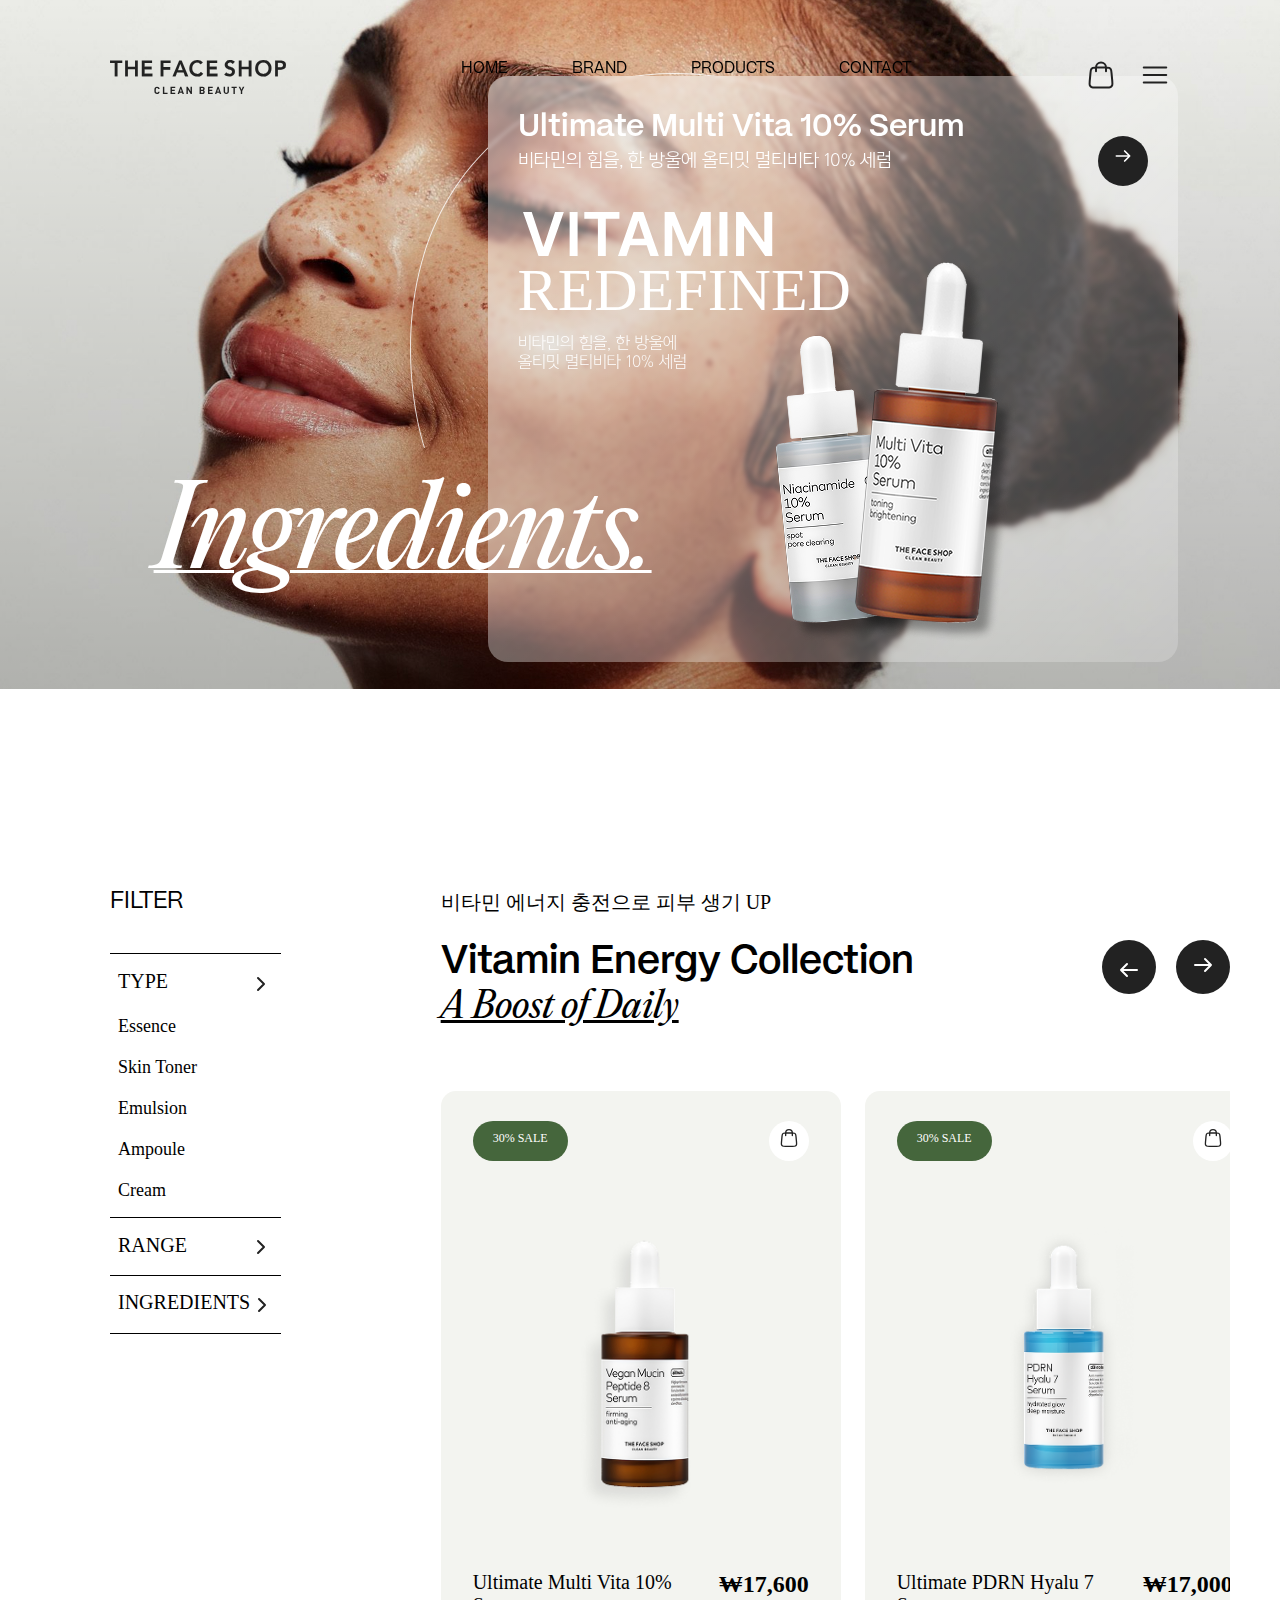
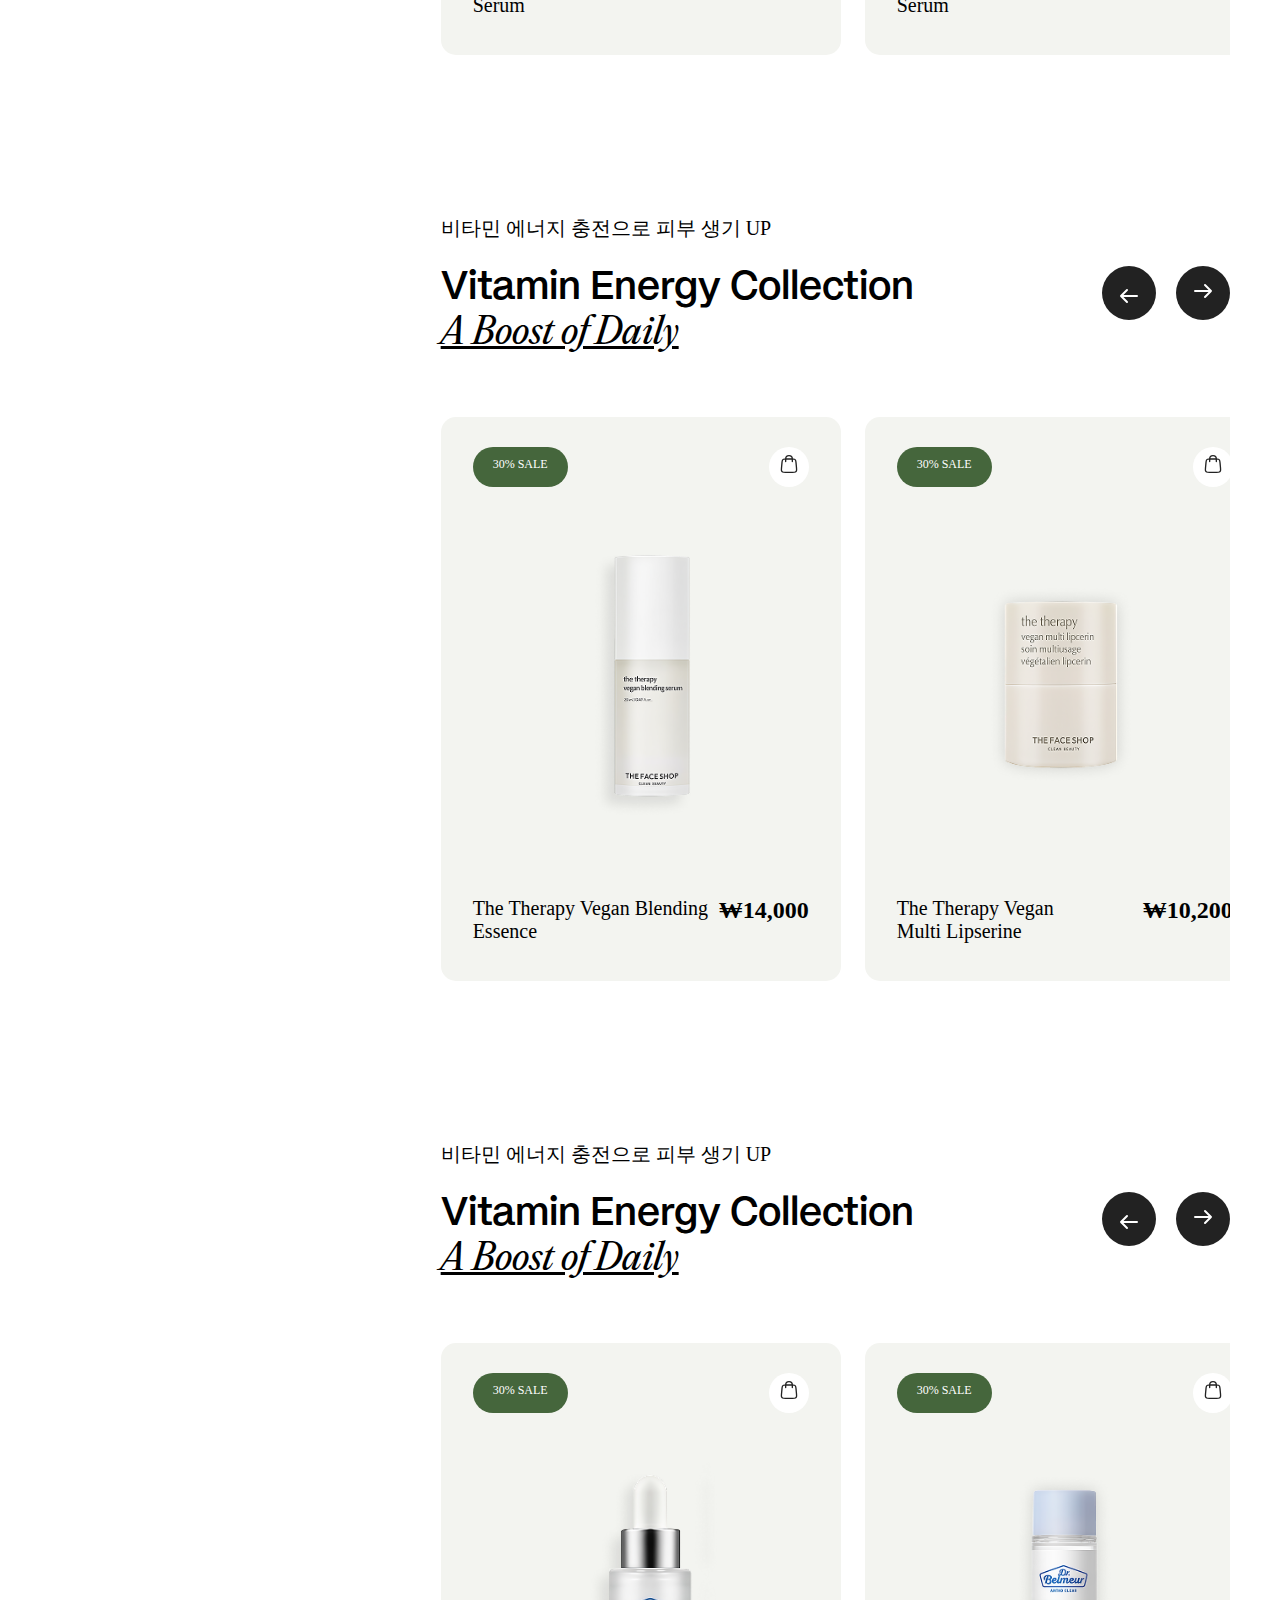
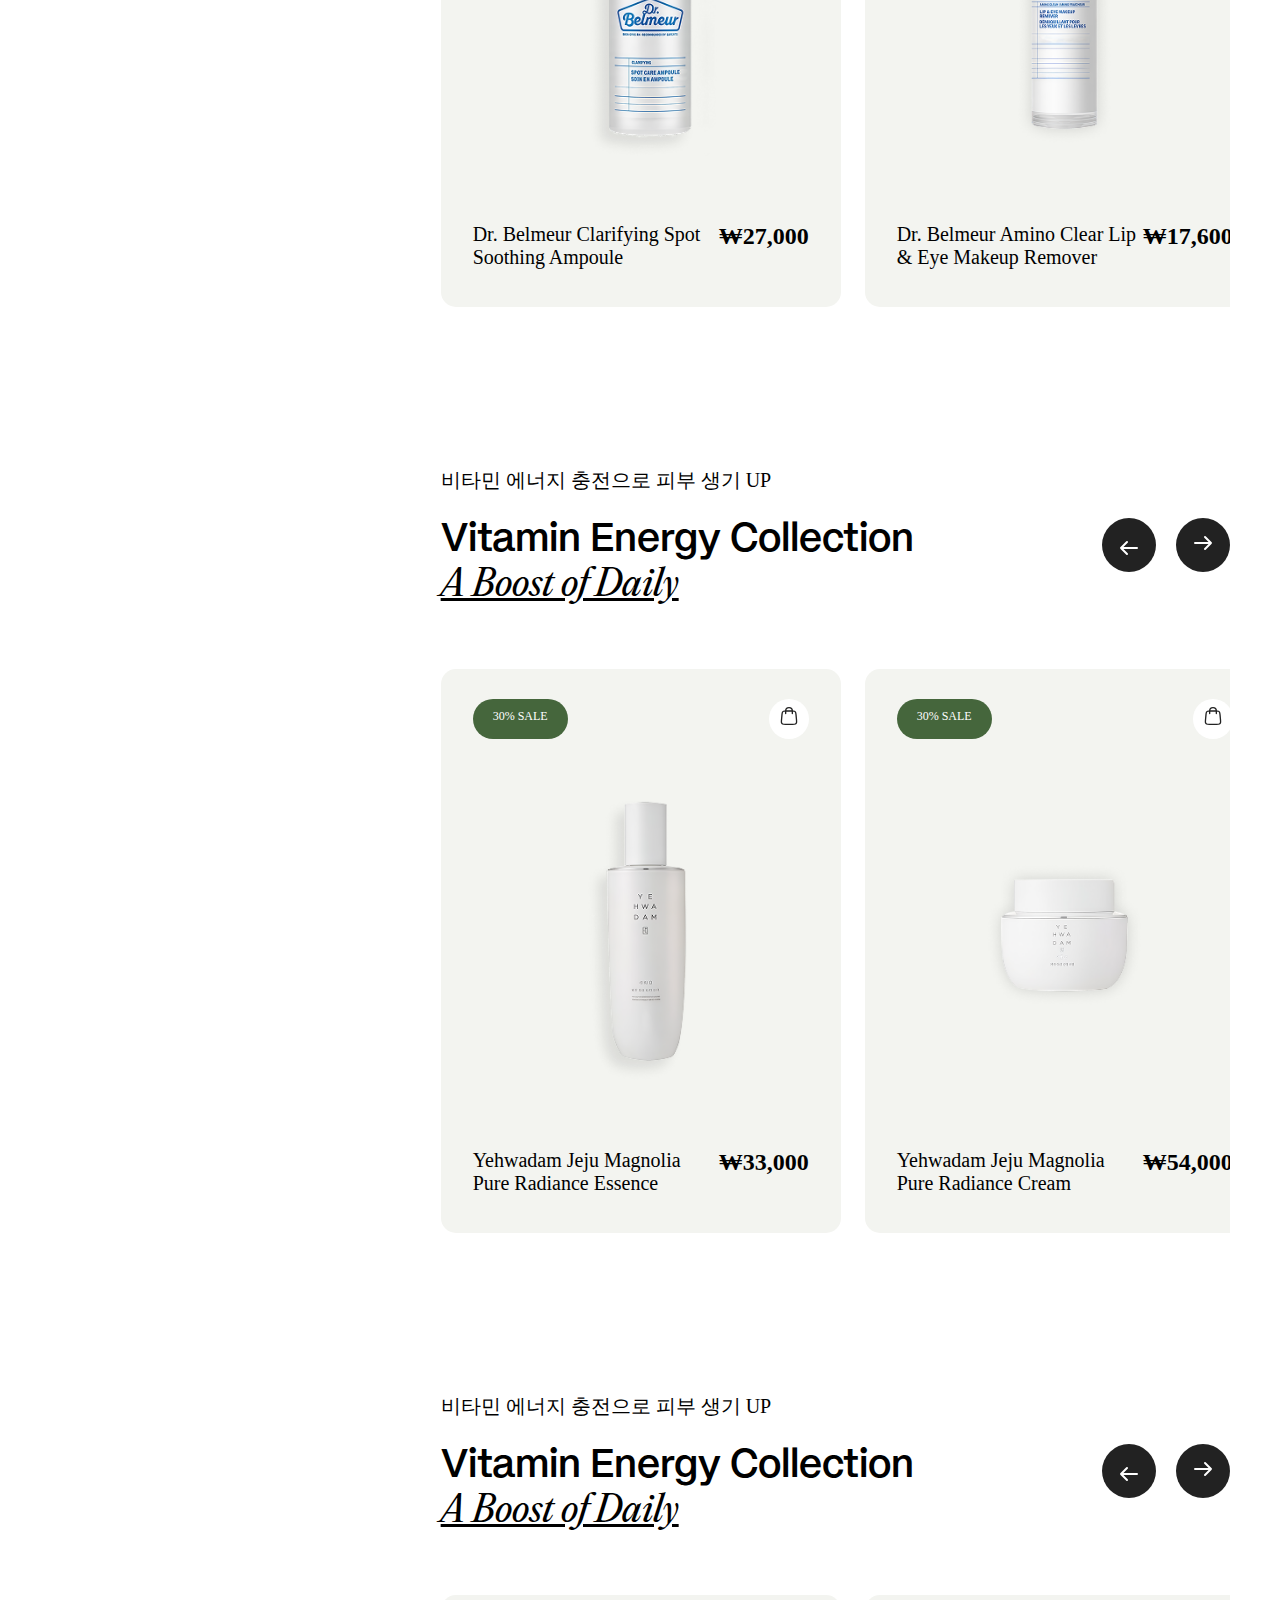
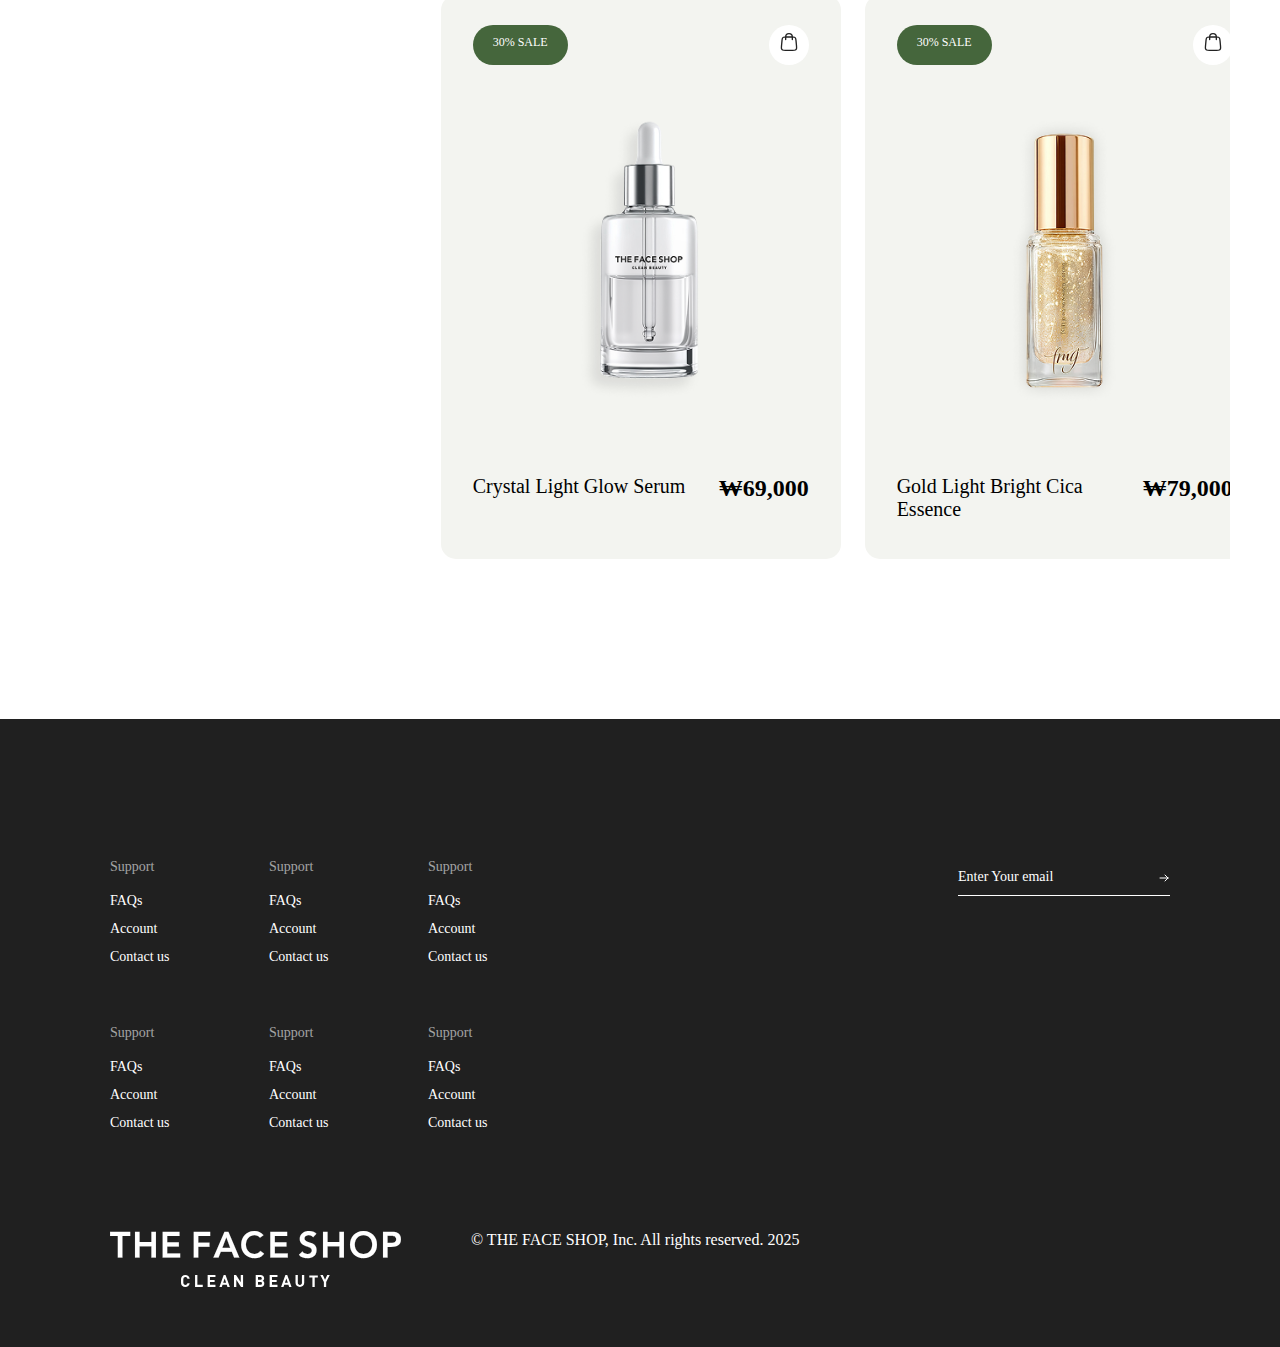
<file: sub_2.html>
<!DOCTYPE html>
<html lang="en">
<head>
    <meta charset="UTF-8">
    <meta name="viewport" content="width=device-width, initial-scale=1.0">
    <title>Document</title>
    <link rel="stylesheet" href="css/sub_2.css">
    <link rel="stylesheet" href="font/font.css">
    <script src="js/jquery-3.3.1.min.js"></script>
    <link rel="stylesheet" href="https://cdn.jsdelivr.net/npm/swiper@11/swiper-bundle.min.css" />
    
</head>
<body>
    <div class="wrap">
        <header>
            <a href="#" class="logo"><img src="img/logo.svg" alt=""></a>
            <ul class="nav en">
                <li><a href="#">HOME</a></li>
                <li><a href="#">BRAND</a></li>
                <li><a href="#">PRODUCTS</a></li>
                <li><a href="#">CONTACT</a></li>
            </ul>
            <ul class="menu-icon">
                <li><a href="#"><p class="img"><img src="img/shopping-bag-01.svg" alt=""></p></a></li>
                <li><a href="#"><p class="img"><img src="img/menu-01.svg" alt=""></p></a></li>
            </ul>
        </header>

        <section class="hero">
            <div class="inner">
        <div class="visual">
                <p class="visual-img"><img src="img/sub_img01.png" alt=""></p>
                <p class="en_s">Ingredients.</p>
                <p class="line-img"><img src="img/hero-line.svg" alt=""></p>
                <div class="card">
                    <div class="title">
                        <h3 class="name en">Ultimate Multi Vita 10% Serum <span class="txt">비타민의 힘을, 한 방울에 올티밋 멀티비타 10% 세럼</span></h3>
                        <a href="#" class="btn"><img src="img/arrow.svg" alt=""></a>
                    </div>
                    <div class="text-box">
                        <p class="text-img"><img src="img/hero-card.svg" alt=""></p>
                        <p class="text">redefined</p>
                    </div>
                    <p class="txt">비타민의 힘을, 한 방울에 <br>올티밋 멀티비타 10% 세럼</p>
                    <p class="img"><img src="img/hero-card-img.png" alt=""></p>
                </div>
            </div>
            </div>
        </section>
        
        <section class="itam">
            <div class="inner">
            <div class="filter">
                <div class="title">
                    <a href="#">
                    <p class="en">filter</p>
                    </a>
                </div>
                <div class="filter-group">
                    <div class="name-box">
                        <a href="#">
                            <p class="name">TYPE</p>
                            <p class="img"><img src="img/arrow_2.svg" alt=""></p>
                        </a>
                    </div>
                <ul class="list">
                    <li>
                        <a href="#">
                            <p class="txt">Essence</p>
                        </a>
                    </li>
                    <li>
                        <a href="#">
                            <p class="txt">Skin Toner</p>
                        </a>
                    </li>
                    <li>
                        <a href="#">
                            <p class="txt">Emulsion</p>
                        </a>
                    </li>
                    <li>
                        <a href="#">
                            <p class="txt">Ampoule</p>
                        </a>
                    </li>
                    <li>
                        <a href="#">
                            <p class="txt">Cream</p>
                        </a>
                    </li>
                </ul>
                </div>
                <ul class="Category">
                    <li>
                        <a href="#">
                            <p class="name">RANGE</p>
                            <p class="img"><img src="img/arrow_2.svg" alt=""></p>
                        </a>
                    </li>
                    <li>
                        <a href="#">
                            <p class="name">INGREDIENTS</p>
                            <p class="img"><img src="img/arrow_2.svg" alt=""></p>
                        </a>
                    </li>
                </ul>
            </div>
            <div class="products">
                <div class="product-list">
                    <div class="top-box">
                        <p class="text">비타민 에너지 충전으로 피부 생기 UP</p>
                        <div class="title-box">
                            <div class="left">
                                <p class="title en">Vitamin Energy Collection</p>
                                <p class="sub en_s">A Boost of Daily</p>
                            </div>
                            <div class="right">
                                <p class="img"><img src="img/arrow.svg" alt=""></p>
                                <p class="img"><img src="img/arrow.svg" alt=""></p>
                            </div>
                        </div>
                    </div>
                    <!-- swiper -->
                    <div class="swiper shop-swiper">
                        <div class="swiper-wrapper">
                            <!-- slide 1 -->
                            <div class="swiper-slide">
                                <a href="#">
                                    <div class="top">
                                        <p class="badge">30% SALE</p>
                                        <p class="icon">
                                            <img src="img/shopping-bag-01.svg" alt="">
                                        </p>
                                    </div>
                                    <p class="img"><img src="img/product_01.png" alt=""></p>
                                    <div class="bottom">
                                        <h4 class="name">Ultimate Multi Vita 10% Serum</h4>
                                        <p class="price">₩17,600</p>
                                    </div>
                                </a>
                            </div>

                            <!-- slide 2 -->
                            <div class="swiper-slide">
                                <a href="#">
                                    <div class="top">
                                        <p class="badge">30% SALE</p>
                                        <p class="icon">
                                            <img src="img/shopping-bag-01.svg" alt="">
                                        </p>
                                    </div>
                                    <p class="img"><img src="img/product_02.png" alt=""></p>
                                    <div class="bottom">
                                        <h4 class="name">Ultimate PDRN Hyalu 7 Serum</h4>
                                        <p class="price">₩17,000</p>
                                    </div>
                                </a>
                            </div>

                            <!-- slide 3 -->
                            <div class="swiper-slide">
                                <a href="#">
                                    <div class="top">
                                        <p class="badge">30% SALE</p>
                                        <p class="icon">
                                            <img src="img/shopping-bag-01.svg" alt="">
                                        </p>
                                    </div>
                                    <p class="img"><img src="img/product_03.png" alt=""></p>
                                    <div class="bottom">
                                        <h4 class="name">Ultimate Panthenol 1% Serum</h4>
                                        <p class="price">₩15,000</p>
                                    </div>
                                </a>
                            </div>

                            <!-- slide 4 -->
                            <div class="swiper-slide">
                                <a href="#">
                                    <div class="top">
                                        <p class="badge">30% SALE</p>
                                        <p class="icon">
                                            <img src="img/shopping-bag-01.svg" alt="">
                                        </p>
                                    </div>
                                    <p class="img"><img src="img/product_04.png" alt=""></p>
                                    <div class="bottom">
                                        <h4 class="name">Ultimate Panthenol 2.5% Cream</h4>
                                        <p class="price">₩18,000</p>
                                    </div>
                                </a>
                            </div>
                        </div>
                    </div>
                </div>
                
                <div class="product-list">
                    <div class="top-box">
                        <p class="text">비타민 에너지 충전으로 피부 생기 UP</p>
                        <div class="title-box">
                            <div class="left">
                                <p class="title en">Vitamin Energy Collection</p>
                                <p class="sub en_s">A Boost of Daily</p>
                            </div>
                            <div class="right">
                                <p class="img"><img src="img/arrow.svg" alt=""></p>
                                <p class="img"><img src="img/arrow.svg" alt=""></p>
                            </div>
                        </div>
                    </div>
                    <!-- swiper -->
                    <div class="swiper shop-swiper">
                        <div class="swiper-wrapper">
                            <!-- slide 1 -->
                            <div class="swiper-slide">
                                <a href="#">
                                    <div class="top">
                                        <p class="badge">30% SALE</p>
                                        <p class="icon">
                                            <img src="img/shopping-bag-01.svg" alt="">
                                        </p>
                                    </div>
                                    <p class="img"><img src="img/product_05.png" alt=""></p>
                                    <div class="bottom">
                                        <h4 class="name">The Therapy Vegan Blending Essence</h4>
                                        <p class="price">₩14,000</p>
                                    </div>
                                </a>
                            </div>

                            <!-- slide 2 -->
                            <div class="swiper-slide">
                                <a href="#">
                                    <div class="top">
                                        <p class="badge">30% SALE</p>
                                        <p class="icon">
                                            <img src="img/shopping-bag-01.svg" alt="">
                                        </p>
                                    </div>
                                    <p class="img"><img src="img/product_06.png" alt=""></p>
                                    <div class="bottom">
                                        <h4 class="name">The Therapy Vegan<br> Multi Lipserine</h4>
                                        <p class="price">₩10,200</p>
                                    </div>
                                </a>
                            </div>

                            <!-- slide 3 -->
                            <div class="swiper-slide">
                                <a href="#">
                                    <div class="top">
                                        <p class="badge">30% SALE</p>
                                        <p class="icon">
                                            <img src="img/shopping-bag-01.svg" alt="">
                                        </p>
                                    </div>
                                    <p class="img"><img src="img/product_07.png" alt=""></p>
                                    <div class="bottom">
                                        <h4 class="name">The Therapy Vegan Moisture Sun Serum</h4>
                                        <p class="price">₩22,000</p>
                                    </div>
                                </a>
                            </div>

                            <!-- slide 4 -->
                            <div class="swiper-slide">
                                <a href="#">
                                    <div class="top">
                                        <p class="badge">30% SALE</p>
                                        <p class="icon">
                                            <img src="img/shopping-bag-01.svg" alt="">
                                        </p>
                                    </div>
                                    <p class="img"><img src="img/product_08.png" alt=""></p>
                                    <div class="bottom">
                                        <h4 class="name">The Therapy Vegan Moisture Blending Cream</h4>
                                        <p class="price">₩38,000</p>
                                    </div>
                                </a>
                            </div>
                        </div>
                    </div>
                </div>

                <div class="product-list">
                    <div class="top-box">
                        <p class="text">비타민 에너지 충전으로 피부 생기 UP</p>
                        <div class="title-box">
                            <div class="left">
                                <p class="title en">Vitamin Energy Collection</p>
                                <p class="sub en_s">A Boost of Daily</p>
                            </div>
                            <div class="right">
                                <p class="img"><img src="img/arrow.svg" alt=""></p>
                                <p class="img"><img src="img/arrow.svg" alt=""></p>
                            </div>
                        </div>
                    </div>
                    <!-- swiper -->
                    <div class="swiper shop-swiper">
                        <div class="swiper-wrapper">
                            <!-- slide 1 -->
                            <div class="swiper-slide">
                                <a href="#">
                                    <div class="top">
                                        <p class="badge">30% SALE</p>
                                        <p class="icon"><img src="img/shopping-bag-01.svg" alt=""></p>
                                    </div>
                                    <p class="img"><img src="img/product_09.png" alt=""></p>
                                    <div class="bottom">
                                        <h4 class="name">Dr. Belmeur Clarifying Spot Soothing Ampoule</h4>
                                        <p class="price">₩27,000</p>
                                    </div>
                                </a>
                            </div>

                            <!-- slide 2 -->
                            <div class="swiper-slide">
                                <a href="#">
                                    <div class="top">
                                        <p class="badge">30% SALE</p>
                                        <p class="icon">
                                            <img src="img/shopping-bag-01.svg" alt="">
                                        </p>
                                    </div>
                                    <p class="img"><img src="img/product_10.png" alt=""></p>
                                    <div class="bottom">
                                        <h4 class="name">Dr. Belmeur Amino Clear Lip & Eye Makeup Remover</h4>
                                        <p class="price">₩17,600</p>
                                    </div>
                                </a>
                            </div>

                            <!-- slide 3 -->
                            <div class="swiper-slide">
                                <a href="#">
                                    <div class="top">
                                        <p class="badge">30% SALE</p>
                                        <p class="icon">
                                            <img src="img/shopping-bag-01.svg" alt="">
                                        </p>
                                    </div>
                                    <p class="img"><img src="img/product_11.png" alt=""></p>
                                    <div class="bottom">
                                        <h4 class="name">Dr. Belmeur Daily<br>
                                            Repair Toner</h4>
                                        <p class="price">₩19,000</p>
                                    </div>
                                </a>
                            </div>

                            <!-- slide 4 -->
                            <div class="swiper-slide">
                                <a href="#">
                                    <div class="top">
                                        <p class="badge">30% SALE</p>
                                        <p class="icon">
                                            <img src="img/shopping-bag-01.svg" alt="">
                                        </p>
                                    </div>
                                    <p class="img"><img src="img/product_12.png" alt=""></p>
                                    <div class="bottom">
                                        <h4 class="name">Dr. Belmeur Advanced<br>Cica Moisture Cream</h4>
                                        <p class="price">₩34,000</p>
                                    </div>
                                </a>
                            </div>
                        </div>
                    </div>
                </div>

                <div class="product-list">
                    <div class="top-box">
                        <p class="text">비타민 에너지 충전으로 피부 생기 UP</p>
                        <div class="title-box">
                            <div class="left">
                                <p class="title en">Vitamin Energy Collection</p>
                                <p class="sub en_s">A Boost of Daily</p>
                            </div>
                            <div class="right">
                                <p class="img"><img src="img/arrow.svg" alt=""></p>
                                <p class="img"><img src="img/arrow.svg" alt=""></p>
                            </div>
                        </div>
                    </div>
                    <!-- swiper -->
                    <div class="swiper shop-swiper">
                        <div class="swiper-wrapper">
                            <!-- slide 1 -->
                            <div class="swiper-slide">
                                <a href="#">
                                    <div class="top">
                                        <p class="badge">30% SALE</p>
                                        <p class="icon">
                                            <img src="img/shopping-bag-01.svg" alt="">
                                        </p>
                                    </div>
                                    <p class="img"><img src="img/product_13.png" alt=""></p>
                                    <div class="bottom">
                                        <h4 class="name">Yehwadam Jeju Magnolia Pure Radiance Essence</h4>
                                        <p class="price">₩33,000</p>
                                    </div>
                                </a>
                            </div>

                            <!-- slide 2 -->
                            <div class="swiper-slide">
                                <a href="#">
                                    <div class="top">
                                        <p class="badge">30% SALE</p>
                                        <p class="icon">
                                            <img src="img/shopping-bag-01.svg" alt="">
                                        </p>
                                    </div>
                                    <p class="img"><img src="img/product_14.png" alt=""></p>
                                    <div class="bottom">
                                        <h4 class="name">Yehwadam Jeju Magnolia Pure Radiance Cream</h4>
                                        <p class="price">₩54,000</p>
                                    </div>
                                </a>
                            </div>
                        </div>
                    </div>
                </div>

                <div class="product-list">
                    <div class="top-box">
                        <p class="text">비타민 에너지 충전으로 피부 생기 UP</p>
                        <div class="title-box">
                            <div class="left">
                                <p class="title en">Vitamin Energy Collection</p>
                                <p class="sub en_s">A Boost of Daily</p>
                            </div>
                            <div class="right">
                                <p class="img"><img src="img/arrow.svg" alt=""></p>
                                <p class="img"><img src="img/arrow.svg" alt=""></p>
                            </div>
                        </div>
                    </div>
                    <!-- swiper -->
                    <div class="swiper shop-swiper">
                        <div class="swiper-wrapper">
                            <!-- slide 1 -->
                            <div class="swiper-slide">
                                <a href="#">
                                    <div class="top">
                                        <p class="badge">30% SALE</p>
                                        <p class="icon">
                                            <img src="img/shopping-bag-01.svg" alt="">
                                        </p>
                                    </div>
                                    <p class="img"><img src="img/product_15.png" alt=""></p>
                                    <div class="bottom">
                                        <h4 class="name">Crystal Light Glow Serum</h4>
                                        <p class="price">₩69,000</p>
                                    </div>
                                </a>
                            </div>

                            <!-- slide 2 -->
                            <div class="swiper-slide">
                                <a href="#">
                                    <div class="top">
                                        <p class="badge">30% SALE</p>
                                        <p class="icon">
                                            <img src="img/shopping-bag-01.svg" alt="">
                                        </p>
                                    </div>
                                    <p class="img"><img src="img/product_16.png" alt=""></p>
                                    <div class="bottom">
                                        <h4 class="name">Gold Light Bright Cica Essence</h4>
                                        <p class="price">₩79,000</p>
                                    </div>
                                </a>
                            </div>
                        </div>
                    </div>
                </div>
            </div>
            </div>
        </section>

        <footer>
            <div class="inner">
                <div class="top-box">
                    <div class="left-box">
                            <ul>
                                <li class="tit">Support</li>
                                <li>
                                    <a href="#">FAQs</a>
                                </li>
                                <li>
                                    <a href="#">Account</a>
                                </li>
                                <li>
                                    <a href="#">Contact us</a>
                                </li>
                            </ul>

                            <ul>
                                <li class="tit">Support</li>
                                <li>
                                    <a href="#">FAQs</a>
                                </li>
                                <li>
                                    <a href="#">Account</a>
                                </li>
                                <li>
                                    <a href="#">Contact us</a>
                                </li>
                            </ul>

                            <ul>
                                <li class="tit">Support</li>
                                <li>
                                    <a href="#">FAQs</a>
                                </li>
                                <li>
                                    <a href="#">Account</a>
                                </li>
                                <li>
                                    <a href="#">Contact us</a>
                                </li>
                            </ul>

                            <ul>
                                <li class="tit">Support</li>
                                <li>
                                    <a href="#">FAQs</a>
                                </li>
                                <li>
                                    <a href="#">Account</a>
                                </li>
                                <li>
                                    <a href="#">Contact us</a>
                                </li>
                            </ul>

                            <ul>
                                <li class="tit">Support</li>
                                <li>
                                    <a href="#">FAQs</a>
                                </li>
                                <li>
                                    <a href="#">Account</a>
                                </li>
                                <li>
                                    <a href="#">Contact us</a>
                                </li>
                            </ul>

                            <ul>
                                <li class="tit">Support</li>
                                <li>
                                    <a href="#">FAQs</a>
                                </li>
                                <li>
                                    <a href="#">Account</a>
                                </li>
                                <li>
                                    <a href="#">Contact us</a>
                                </li>
                            </ul>
                    </div>
                    <div class="right-box">
                        <ul>
                            <li>Enter Your email</li>
                            <li><img src="img/arrow.svg" alt=""></li>
                        </ul>
                    </div>
                </div>
                <div class="bottom-box">
                    <p class="logo"><img src="img/logo_2.svg" alt=""></p>
                    <p class="text">© THE FACE SHOP, Inc. All rights reserved. 2025</p>
                </div>
            </div>
        </footer>
        <a href="#" class="floating">
            <img src="img/arrow.svg" alt="">
        </a>
    </div>



    <script src="https://cdn.jsdelivr.net/npm/swiper@11/swiper-bundle.min.js"></script>
    <script src="js/script.js"></script>
</body>
</html>
</file>
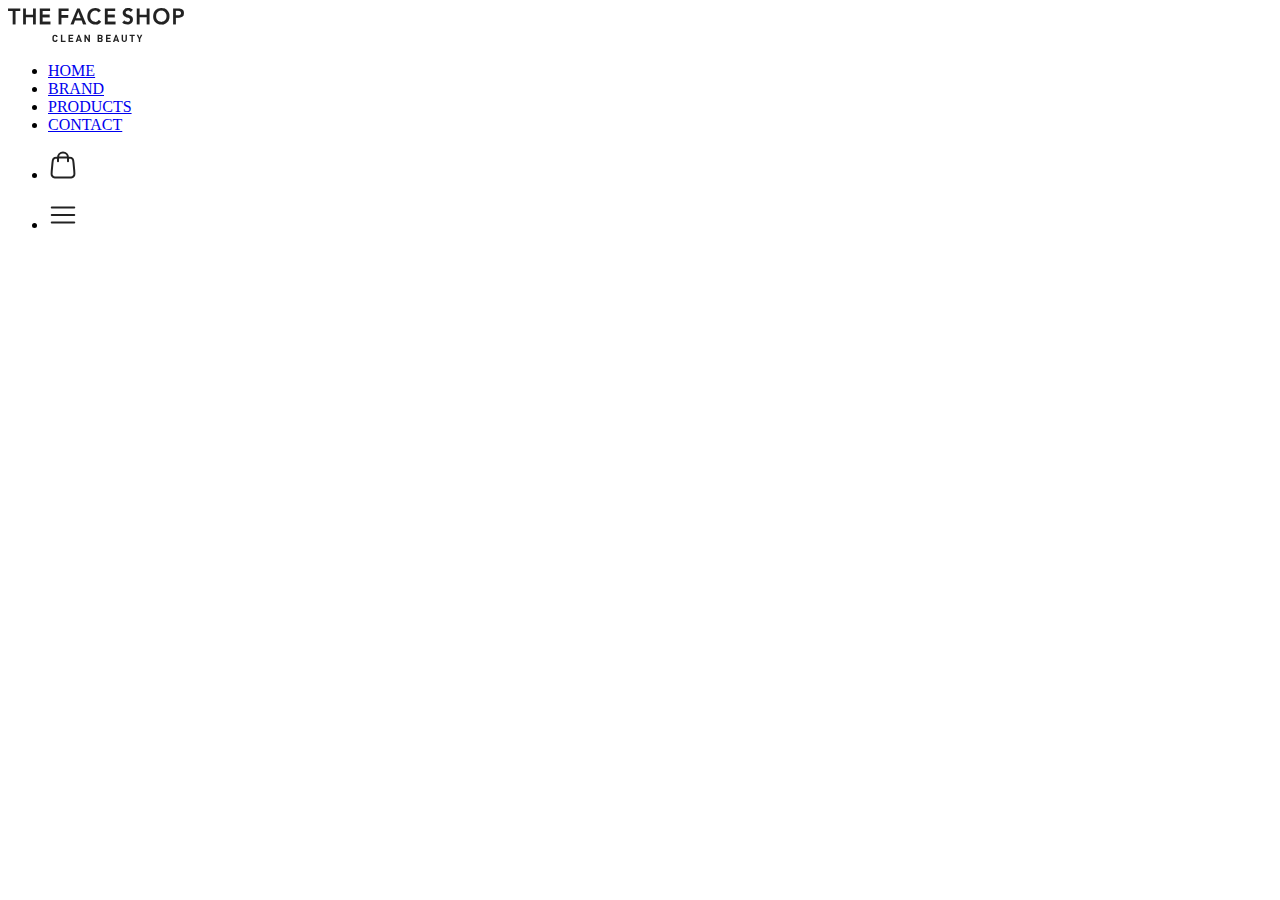
<file: sub-3/서브_상세페이지/sub_2.html>
<!DOCTYPE html>
<html lang="en">
<head>
    <meta charset="UTF-8">
    <meta name="viewport" content="width=device-width, initial-scale=1.0">
    <title>Document</title>
</head>
<body>
    <header>
            <a href="#" class="logo"><img src="img/logo.svg" alt=""></a>
            <ul class="nav en">
                <li><a href="#">HOME</a></li>
                <li><a href="#">BRAND</a></li>
                <li><a href="#">PRODUCTS</a></li>
                <li><a href="#">CONTACT</a></li>
            </ul>
            <ul class="menu-icon">
                <li><a href="#"><p class="img"><img src="img/shopping-bag-01.svg" alt=""></p></a></li>
                <li><a href="#"><p class="img"><img src="img/menu-01.svg" alt=""></p></a></li>
            </ul>
        </header>
</body>
</html>
</file>
<file: font/font.css>
@charset "utf-8";

@font-face{
  font-family: 'PPEditorialNew';
  src: url('../font/PPEditorialNew-Ultralight.otf') format('opentype');
  font-weight: 200;
  font-style: normal;
}

@font-face{
  font-family: 'PPEditorialNew';
  src: url('../font/PPEditorialNew-UltralightItalic.otf') format('opentype');
  font-weight: 200;
  font-style: italic;
}

@font-face{
  font-family: 'PPEditorialNew';
  src: url('../font/PPEditorialNew-Regular.otf') format('opentype');
  font-weight: 400;
  font-style: normal;
}

@font-face{
  font-family: 'PPEditorialNew';
  src: url('../font/PPEditorialNew-Italic.otf') format('opentype');
  font-weight: 400;
  font-style: italic;
}

@font-face{
  font-family: 'PPEditorialNew';
  src: url('../font/PPEditorialNew-Ultrabold.otf') format('opentype');
  font-weight: 800;
  font-style: normal;
}

@font-face{
  font-family: 'PPEditorialNew';
  src: url('../font/PPEditorialNew-UltraboldItalic.otf') format('opentype');
  font-weight: 800;
  font-style: italic;
}

@font-face{
  font-family: 'PPMori';
  src: url('../font/PPMori-Extralight.otf') format('opentype');
  font-weight: 200;
  font-style: normal;
}

@font-face{
  font-family: 'PPMori';
  src: url('../font/PPMori-ExtralightItalic.otf') format('opentype');
  font-weight: 200;
  font-style: italic;
}

@font-face{
  font-family: 'PPMori';
  src: url('../font/PPMori-Regular.otf') format('opentype');
  font-weight: 400;
  font-style: normal;
}

@font-face{
  font-family: 'PPMori';
  src: url('../font/PPMori-RegularItalic.otf') format('opentype');
  font-weight: 400;
  font-style: italic;
}

@font-face{
  font-family: 'PPMori';
  src: url('../font/PPMori-Semibold.otf') format('opentype');
  font-weight: 600;
  font-style: normal;
}

@font-face{
  font-family: 'PPMori';
  src: url('../font/PPMori-SemiboldItalic.otf') format('opentype');
  font-weight: 600;
  font-style: italic;
}

@font-face{
  font-family: 'PPMori';
  src: url('../font/PPMori-BlackItalic.otf') format('opentype');
  font-weight: 900;
  font-style: italic;
}
/* Yoon Gothic 710 - Light */
@font-face{
  font-family: 'Yoon Gothic';
  src: url("../font/Yoon Gothic.OTF") format("opentype");
  font-weight: 300;
  font-style: normal;
  font-synthesis: none;
}

/* Yoon Gothic 720 - Regular */
@font-face{
  font-family: 'Yoon Gothic';
  src: url("../font/Yoon Gothic 720.OTF") format("opentype");
  font-weight: 400;
  font-style: normal;
  font-synthesis: none;
}

/* Yoon Gothic 730 - Medium */
@font-face{
  font-family: 'Yoon Gothic';
  src: url("../font/Yoon Gothic 730.OTF") format("opentype");
  font-weight: 500;
  font-style: normal;
  font-synthesis: none;
}

/* Yoon Gothic 740 - SemiBold */
@font-face{
  font-family: 'Yoon Gothic';
  src: url("../font/Yoon Gothic 740.OTF") format("opentype");
  font-weight: 600;
  font-style: normal;
  font-synthesis: none;
}

/* Yoon Gothic 750 - Bold */
@font-face{
  font-family: 'Yoon Gothic';
  src: url("../font/Yoon Gothic 750.OTF") format("opentype");
  font-weight: 700;
  font-style: normal;
  font-synthesis: none;
}

/* Yoon Gothic 760 - ExtraBold */
@font-face{
  font-family: 'Yoon Gothic';
  src: url("../font/Yoon Gothic 760.OTF") format("opentype");
  font-weight: 800;
  font-style: normal;
  font-synthesis: none;
}

/* Yoon Gothic 770 - Black */
@font-face{
  font-family: 'Yoon Gothic';
  src: url("../font/Yoon Gothic 770.OTF") format("opentype");
  font-weight: 900;
  font-style: normal;
  font-synthesis: none;
}

/* Yoon Gothic 780 - Heavy */
@font-face{
  font-family: 'Yoon Gothic';
  src: url("../font/Yoon Gothic 780.OTF") format("opentype");
  font-weight: 950;
  font-style: normal;
  font-synthesis: none;
}
</file>
<file: css/sub_2.css>
@charset "utf-8";
/* reset */
* {margin: 0;padding: 0; box-sizing: border-box;}
html, body, div, span, applet, object, iframe, h1, h2, h3, h4, h5, h6, p, blockquote, pre, a, abbr, acronym, address, big, cite, code, del, dfn, em, font, img, ins, kbd, q, s, samp, small, strike, strong, sub, sup, tt, var, b, u, i, center, dl, dt, dd, ol, ul, li, fieldset, form, label, legend, table, tbody, tfoot, thead, tr, th, td{margin:0;padding:0;}
h1, h2, h3, h4, h5, h6 {font-weight: 700; font-size: inherit;}
a {color: inherit; text-decoration: inherit;}
img {vertical-align: middle;}
a img {border: none;}
li {list-style: none;}
address, em, i {font-style: normal;}
a:focus {outline: none}
button:focus {outline: none}


.wrap{position: relative; box-sizing: border-box;  margin: 0 auto;  width: 100%; }

.en{font-family: 'PPMori',sans-serif; font-style: normal;}
.en_s{font-family: 'PPEditorialNew',serif; font-style: normal;}

/* header */
header{width: 100%; padding: 60px 110px 20px; position: fixed; top: 0;left: 0; z-index: 100; display: flex;justify-content: space-between;}
header .logo{display: inline-block;}
header p.img{width: 100%;}
header p.img img{width: 100%;}
header ul.nav{display: flex; gap: 64px; font-size: 16px; font-weight: 500;}
header ul.nav li a{display: block; width: 100%;height: 100%;}
header ul.menu-icon{display: flex; gap: 24px;}
header ul.menu-icon li a{display: block; width: 100%;height: 100%;}


.hero .visual{position: relative;}
.hero .visual .txt{font-family: 'Yoon Gothic', sans-serif;}

.hero .visual .visual-img{width: 100%; position: relative;}
.hero .visual .visual-img::before{content: '';background: linear-gradient(to top, rgba(0,0,0,0.25), rgba(0,0,0,0)); width: 100%;height: 100%;left: 0;bottom: 0; position: absolute;}
.hero .visual .visual-img img{width: 100%;}
.hero .visual .en_s{font-size: 110px; font-weight: 400;letter-spacing: -3px; text-decoration: underline 3px; font-style: italic; position: absolute; left: 12%; bottom: 12%; z-index: 2; color: #fff;}
.hero .visual .card{position: absolute; right: 8%; bottom: 4%; background: linear-gradient( 135deg, rgba(255,255,255,0.5),rgba(255,255,255,0.2));padding: 34px 30px; color: #fff; border-radius: 20px;height: 586px; backdrop-filter: blur(2px); overflow: hidden;}

.hero .visual .card .title{display: flex;justify-content: space-between; align-items: center; gap: 134px;}
.hero .visual .card .title h3.name{font-size: 32px; margin-bottom: 42px;}
.hero .visual .card .title h3.name span.txt{display: block; font-size: 18px; padding-top: 4px; font-weight: 500;}
.hero .visual .card .title a.btn{display: block; width: 50px;height: 50px;background: #222; border-radius: 50%; padding: 10px; text-align: center;}
.hero .visual .card .title a.btn img{width: 20px;height: 20px;}
.hero .visual .card .text-box{margin-bottom: 8px;}
.hero .visual .card .text-box p.text{font-size: 60px; text-transform: uppercase;}
.hero .visual .card p.text{font-size: 16px;}
.hero .visual .card p.img{position: absolute;right: 76px; bottom: -24px;}
.hero .visual .line-img{position: absolute; left:32%; bottom: 35%;}


/* filter */

.itam{ padding: 200px 110px 160px; gap: 160px; width: 100%;position: relative;}
.itam .inner{display: flex;gap: 160px;}
.filter{width: 16.1%; }
.filter .title{font-size: 24px; text-transform: uppercase; font-weight: 500; padding-bottom: 38px;}
.filter .title a{display: block; width: 100%;height: 100%;}
.filter .filter-group .name-box a {display: flex; justify-content: space-between; padding: 16px  8px 20px; border-top: 1px solid #000; font-size: 20px;}
.filter ul.list{display: flex; flex-wrap: wrap; gap: 20px; padding-bottom: 16px;}
.filter ul.list li{width: 100%;}
.filter ul.list li a{display: block; width: 100%;height: 100%;padding: 0 8px; font-size: 18px;}

.filter .Category {display: flex; flex-wrap:wrap; font-size: 20px; font-weight: 500; border-top: 1px solid #000;border-bottom: 1px solid #000; position: relative;}
.filter .Category::before{content: '';left: 0; top: 50%; width: 100%;height: 1px; background: #000; position: absolute;}
.filter .Category li{width: 100%;}

.filter .Category li a{display: flex; padding:16px 8px; width: 100%; justify-content: space-between;}


/* product */

.products{width: 74.5%; display: flex; flex-wrap: wrap; gap: 160px;}
.product-list{width: 100%;box-sizing: border-box; overflow: visible;}
.products .top-box{width: 100%;}
.products .top-box p.text{font-size: 20px; padding-bottom: 24px;}
.products .title-box{display: flex;justify-content: space-between; margin-bottom: 60px;}
.products .title-box .left p.title{font-size: 40px; font-weight: 600;}
.products .title-box .left p.sub{font-size: 36px; font-style: italic; text-decoration: underline;}
.products .title-box .right{display: flex; gap: 20px;}
.products .title-box .right p.img{width: 54px;height: 54px;background: #222; text-align: center; line-height: 46px; border-radius: 50%;}
.products .title-box .right p.img:nth-child(1){transform: rotate(180deg);}
.products .title-box .right p.img img{width: 24px;}


/* 슬라이드 */
.products .shop-swiper .swiper-slide {background: #f3f4f0; width: 400px;height: 564px; border-radius: 15px;overflow: visible;}
.products .shop-swiper a{display: block; width: 100%;height: 100%; padding: 30px 32px; }
.products .shop-swiper .top{display: flex; justify-content: space-between; margin-bottom: 40px;}
.products .shop-swiper .top p.badge{font-size: 12px; padding: 10px 20px; background: #45663C; color: #fff; border-radius: 100px;}
.products .shop-swiper .top p.icon{width: 40px;height: 40px;background: #fff; border-radius: 50%; text-align: center; line-height: 30px;}
.products .shop-swiper .top p.icon img{width: 20px;height: 20px;}
.products .shop-swiper p.img {margin: 0 auto; width: 220px;height: 330px;margin-bottom: 40px;}
.products .shop-swiper p.img img{width: 100%;}
.products .shop-swiper .bottom{display: flex; justify-content: space-between;}
.products .shop-swiper .bottom h4.name{font-size: 20px; font-weight: 400;}
.products .shop-swiper .bottom p.price{font-size: 24px; font-weight: 600;}


/* footer */
footer{color: #fff; background: #202020;}
footer .inner{padding: 140px 110px 60px;}
footer .top-box{display: flex; justify-content: space-between;margin-bottom: 100px;}
footer .top-box .left-box{display: flex;width: 50%; flex-wrap: wrap; row-gap: 60px;}
footer .top-box .left-box ul{width: 30%;}
footer .top-box .left-box ul li{font-size: 14px; margin-bottom: 12px;}
footer .top-box .left-box ul li:last-child{margin-bottom: 0;}
footer .top-box .left-box ul li.tit{color: rgba(255,255,255,0.6);margin-bottom: 18px;}
footer .top-box .right-box{display:block; width: 20%; padding: ;}
footer .top-box .right-box ul{display: flex;justify-content: space-between; border-bottom: 1px solid #fff;}
footer .top-box .right-box li{font-size: 14px; padding: 10px 0; }
footer .top-box .right-box li img{width: 12px;height: 12px;}
footer .bottom-box{display: flex; gap: 70px;}
footer .bottom-box p.logo{color: #fff;}


.floating {display: block; padding: 14px; position: fixed; right: 6%; bottom: 5%; background: #fff; border-radius: 50%;}
.floating img{width: 42px;height: 42px; color: #222;}
</file>
